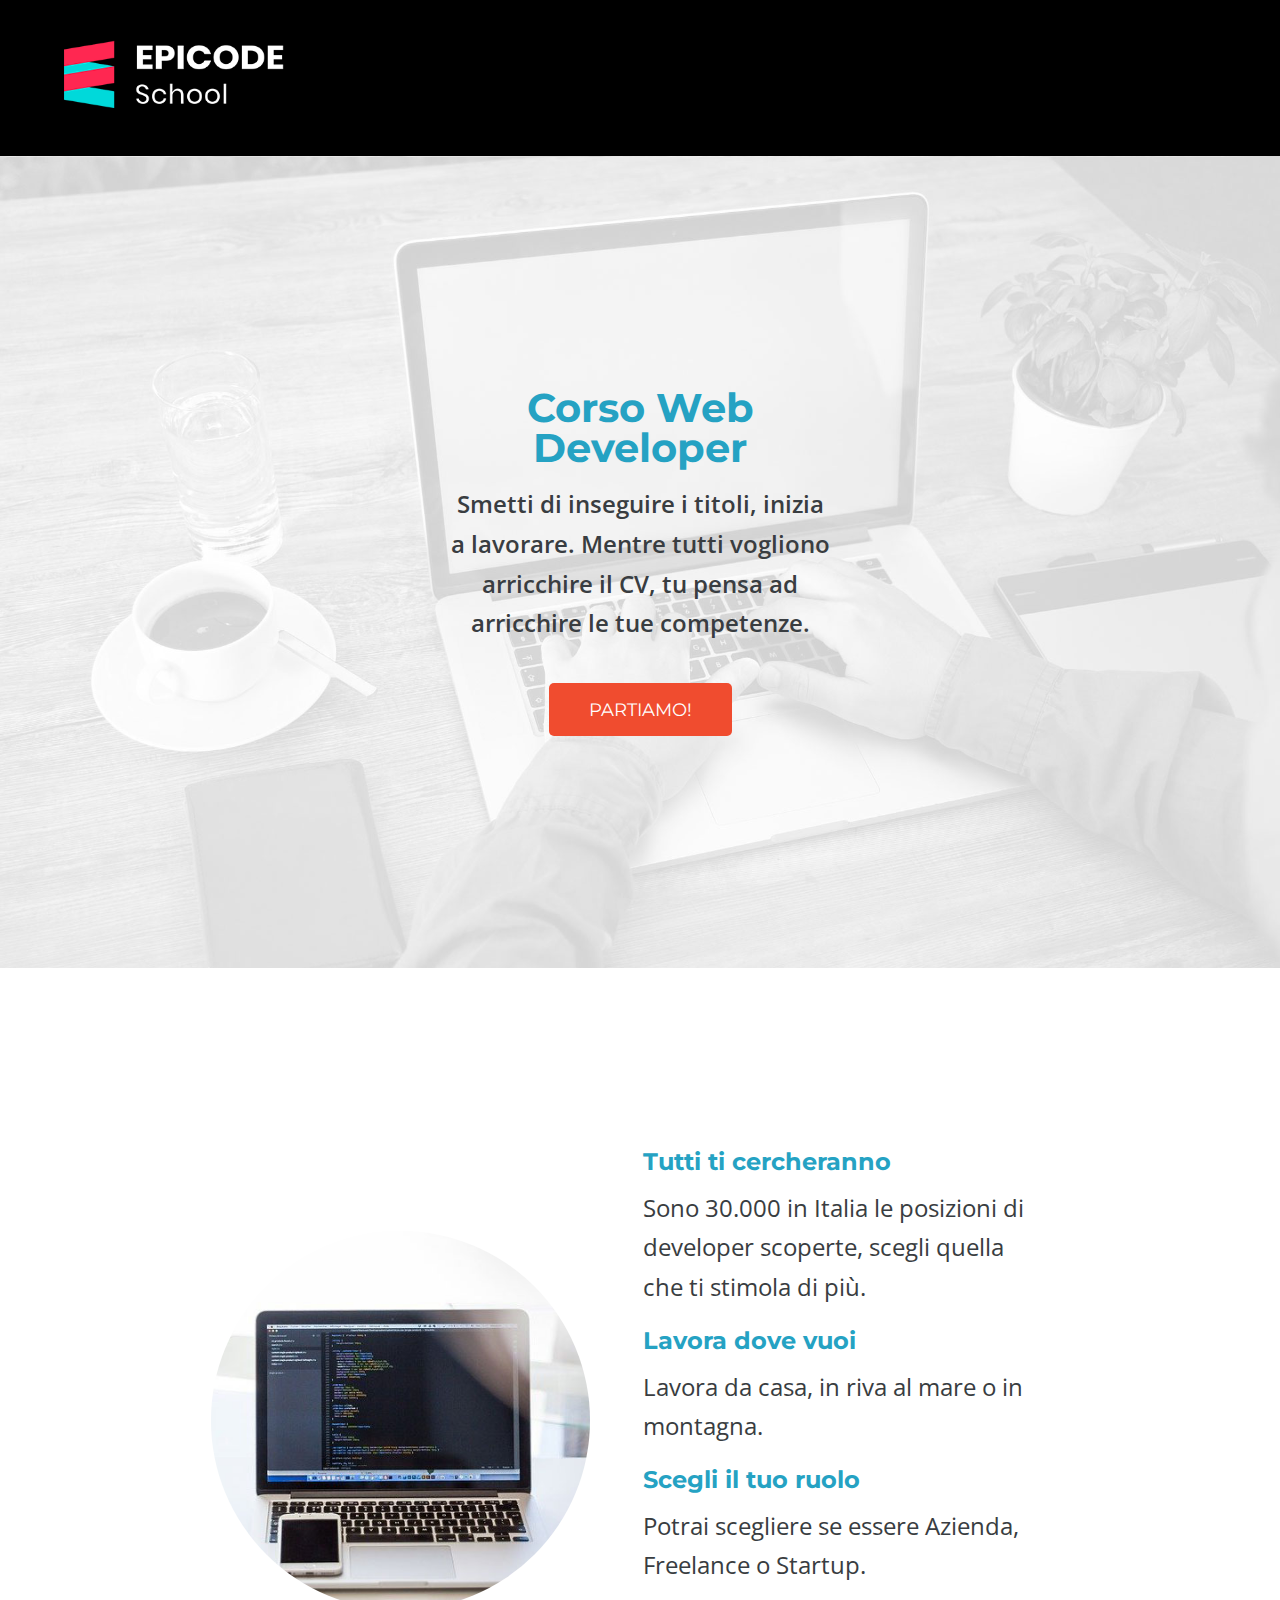
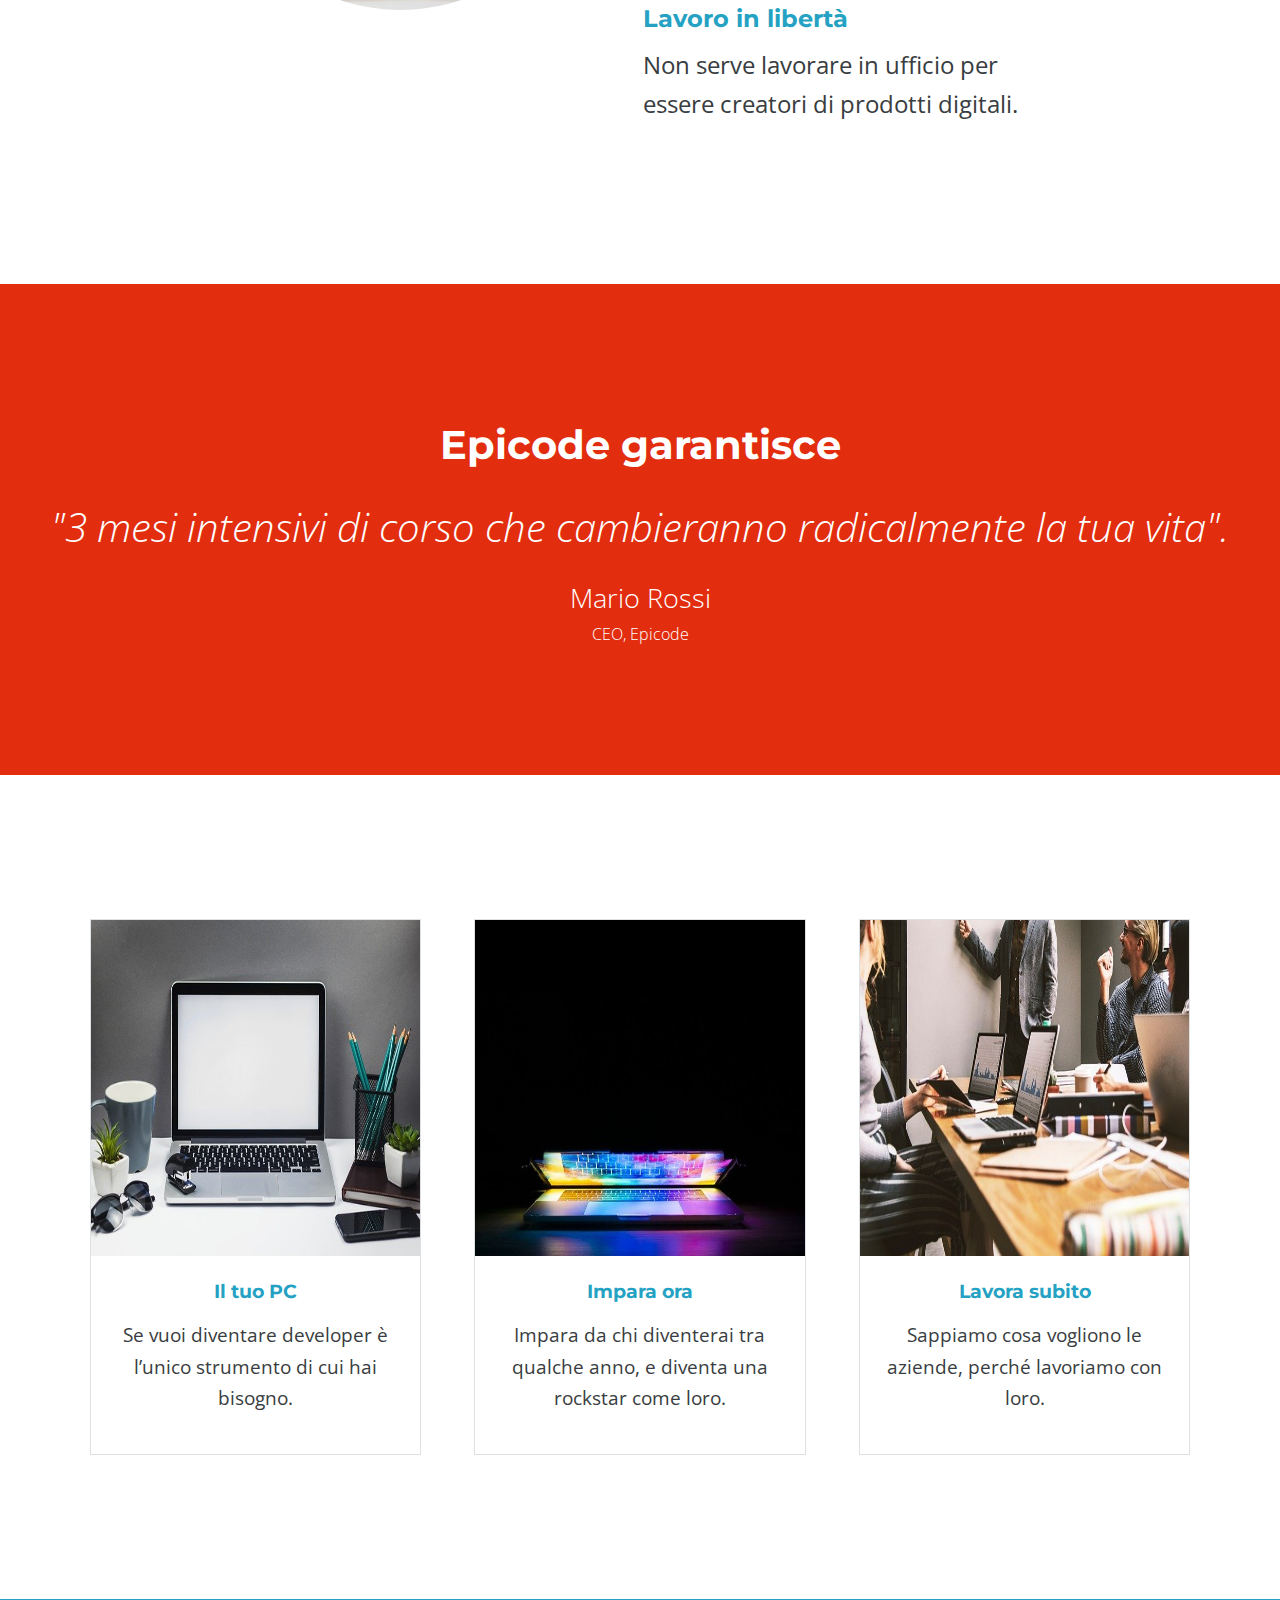
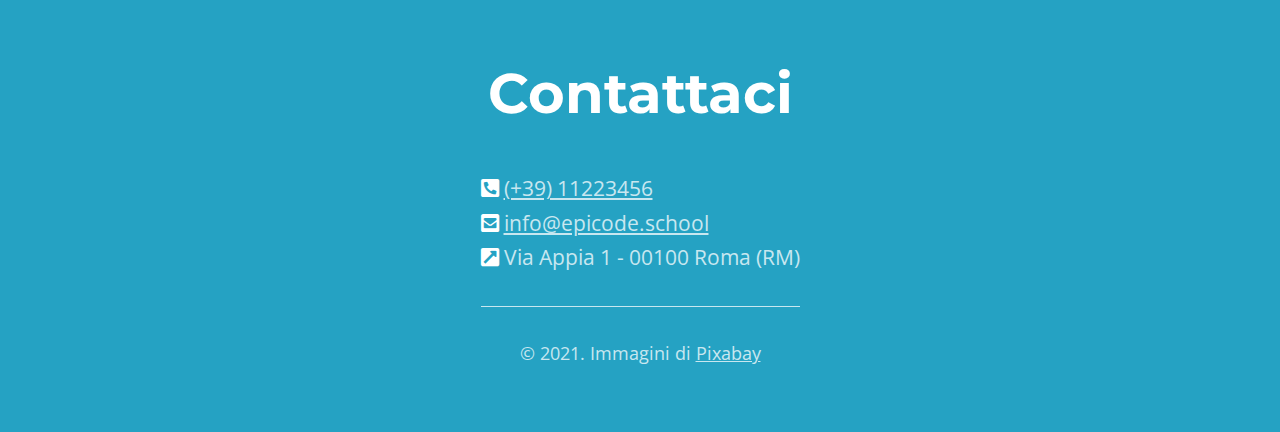
<file: index-desktop.html>
<!DOCTYPE html>
<html lang="en">
  <head>
    <meta charset="UTF-8" />
    <meta name="viewport" content="width=device-width, initial-scale=1.0" />
    <meta name="description" content="Da zero a Epicode con i corsi completi per diventare uno sviluppatore professionista in 3 mesi." />
    <title>Corso Web Developer - Epicode school</title>
    <link
      rel="stylesheet"
      href="https://cdnjs.cloudflare.com/ajax/libs/font-awesome/5.15.4/css/all.min.css"
      integrity="sha512-1ycn6IcaQQ40/MKBW2W4Rhis/DbILU74C1vSrLJxCq57o941Ym01SwNsOMqvEBFlcgUa6xLiPY/NS5R+E6ztJQ=="
      crossorigin="anonymous"
      referrerpolicy="no-referrer"
    />
    <link rel="stylesheet" href="./assets/css/reset.css" />
    <link rel="stylesheet" href="./assets/css/style-desktop.css" />
  </head>

  <body id="body">
    <header>
      <img src="./assets/images/logo.png" alt="Epicode logo" />
    </header>

    <main>
      <section class="s1">
        <div>
          <h1>Corso Web Developer</h1>
          <p>Smetti di inseguire i titoli, inizia a lavorare. Mentre tutti vogliono arricchire il CV, tu pensa ad arricchire le tue competenze.</p>
          <button type="button">PARTIAMO!</button>
        </div>
      </section>

      <section class="s2">
        <div>
          <img src="./assets/images/notebook.jpg" alt="Laptop photo" />
        </div>

        <div>
          <div class="paragraph">
            <h3>Tutti ti cercheranno</h3>
            <p>Sono 30.000 in Italia le posizioni di developer scoperte, scegli quella che ti stimola di più.</p>
          </div>

          <div class="paragraph">
            <h3>Lavora dove vuoi</h3>
            <p>Lavora da casa, in riva al mare o in montagna.</p>
          </div>

          <div class="paragraph">
            <h3>Scegli il tuo ruolo</h3>
            <p>Potrai scegliere se essere Azienda, Freelance o Startup.</p>
          </div>

          <div class="paragraph">
            <h3>Lavoro in libertà</h3>
            <p>Non serve lavorare in ufficio per essere creatori di prodotti digitali.</p>
          </div>
        </div>
      </section>

      <section class="s3">
        <h2>Epicode garantisce</h2>
        <p class="quote">"3 mesi intensivi di corso che cambieranno radicalmente la tua vita".</p>
        <p class="author">Mario Rossi</p>
        <p class="role">CEO, Epicode</p>
      </section>

      <section class="s4">
        <div class="card">
          <img src="./assets/images/foto1.jpg" alt="Desk photo" />
          <div class="paragraph">
            <h3>Il tuo PC</h3>
            <p>Se vuoi diventare developer è l’unico strumento di cui hai bisogno.</p>
          </div>
        </div>

        <div class="card">
          <img src="./assets/images/foto2.jpg" alt="Lighted laptop" />
          <div class="paragraph">
            <h3>Impara ora</h3>
            <p>Impara da chi diventerai tra qualche anno, e diventa una rockstar come loro.</p>
          </div>
        </div>

        <div class="card">
          <img src="./assets/images/foto3.jpg" alt="Workspace" />
          <div class="paragraph">
            <h3>Lavora subito</h3>
            <p>Sappiamo cosa vogliono le aziende, perché lavoriamo con loro.</p>
          </div>
        </div>
      </section>
    </main>

    <footer>
      <h2>Contattaci</h2>

      <div class="footer">
        <ul>
          <li><i class="fas fa-phone-square-alt"></i> <a href="tel:+3911223456">(+39) 11223456</a></li>
          <li><i class="fas fa-envelope-square"></i> <a href="mailto:info@epicode.school">info@epicode.school</a></li>
          <li><i class="fas fa-external-link-square-alt"></i> Via Appia 1 - 00100 Roma (RM)</li>
        </ul>
        <p>&copy; 2021. Immagini di <a href="https://pixabay.com/it/" target="_blank">Pixabay</a></p>
      </div>
    </footer>
  </body>
</html>
</file>
<file: assets/css/style-desktop.css>
/* Your styles here */
@import url("https://fonts.googleapis.com/css2?family=Open+Sans:ital,wght@0,300..800;1,300..800&display=swap");
/* .open-sans-<uniquifier> {
  font-family: "Open Sans", sans-serif;
  font-optical-sizing: auto;
  font-weight: <weight>;
  font-style: normal;
  font-variation-settings:
    "wdth" 100;
} */

@import url("https://fonts.googleapis.com/css2?family=Montserrat:ital,wght@0,100..900;1,100..900&display=swap");
/* .montserrat-<uniquifier> {
  font-family: "Montserrat", sans-serif;
  font-optical-sizing: auto;
  font-weight: <weight>;
  font-style: normal;
} */

* {
  box-sizing: border-box;
}

body {
  color: #393d41;
  font-size: 1.2rem;
  font-family: "Open Sans", sans-serif;
  line-height: 1.65;
  text-align: center;
}

h1,
h3 {
  color: #25a2c3;
  font-family: "Montserrat", sans-serif;
  font-weight: 700;
  line-height: 1.5;
}

h2,
button,
i {
  color: white;
  font-family: "Montserrat", sans-serif;
  font-weight: 700;
}

/* HEADER */
header {
  background-color: black;
  padding-block: 2.5rem;
  padding-left: 4rem;
  text-align: left;
}

header img {
  width: 220px;
}

/* MAIN */
.s1,
.s2 {
  font-size: 1.5rem;
}

.s1,
.s2,
.s3,
.s4 {
  padding-inline: 3rem;
}

.s1,
.s4 {
  padding-block: 12rem;
}

.paragraph h3 {
  margin-bottom: 0.8rem;
}

/* MAIN - SECTION 1 */
.s1 {
  background-image: url(../images/banner.jpg);
  background-size: cover;
  background-position: 50% -2%;
  font-weight: 600;
  padding-inline: 25rem;
}

.s1 div {
  padding-block: 2.5rem;
  padding-inline: 3rem;
}

h1 {
  font-size: 2.5rem;
  line-height: 1;
  margin-bottom: 1rem;
}

button {
  background-color: #f04c2f;
  padding-block: 1rem;
  padding-inline: 2.5rem;
  border: none;
  border-radius: 5px;
  margin-top: 2.5rem;
  font-size: 1.1rem;
  font-weight: 400;
}

/* MAIN - SECTION 2 */
.s2 {
  padding-block: 10rem;
}

.s2 div {
  display: inline-block;
  width: 40%;
  vertical-align: middle;
}

.s2 .paragraph {
  width: 100%;
  text-align: left;
  padding-right: 5rem;
}
.s2 h3 {
  margin-top: 1rem;
  margin-bottom: 0.5rem;
}
.s2 img {
  width: 80%;
  border-radius: 50%;
}

/* MAIN - SECTION 3 */
.s3 {
  background-color: #e22d0e;
  color: white;
  padding-block: 8rem;
}

.s3 h2 {
  font-size: 2.5rem;
}

.quote {
  font-size: 2.5rem;
  font-style: italic;
  margin-block: 1rem;
  font-weight: 300;
}

.author {
  font-size: 1.7rem;
  font-weight: 300;
}

.role {
  font-size: 1rem;
  font-weight: 300;
}

/* MAIN - SECTION 4 */
.s4 {
  font-size: 1.2rem;
  padding-block: 9rem;
}

.card {
  display: inline-block;
  border: 1px solid #dee1e3;
  margin-right: 3rem;
  padding-bottom: 2.5rem;
  width: 28%;
}

.card:last-child {
  margin-right: 0;
}

.card img {
  width: 100%;
  height: 335.66px;
}

.card h3 {
  margin-block: 0.8rem;
}

.card p {
  padding-inline: 1.5rem;
}

/* FOOTER */

footer {
  background-color: #25a2c3;
  padding-block: 2rem;
}

.footer {
  display: inline-block;
}
.footer,
.footer a {
  color: #c8e7f0;
  font-size: 1.3rem;
  text-align: center;
}

.footer p,
.footer p a {
  font-size: 1.1rem;
}

.footer ul,
.footer p {
  padding-block: 2rem;
}

.footer ul {
  list-style-type: none;
  border-bottom: 1px solid;
  text-align: left;
}

.footer p {
  display: inline-block;
}

footer h2 {
  font-size: 3.5rem;
  padding-top: 1rem;
}
</file>
